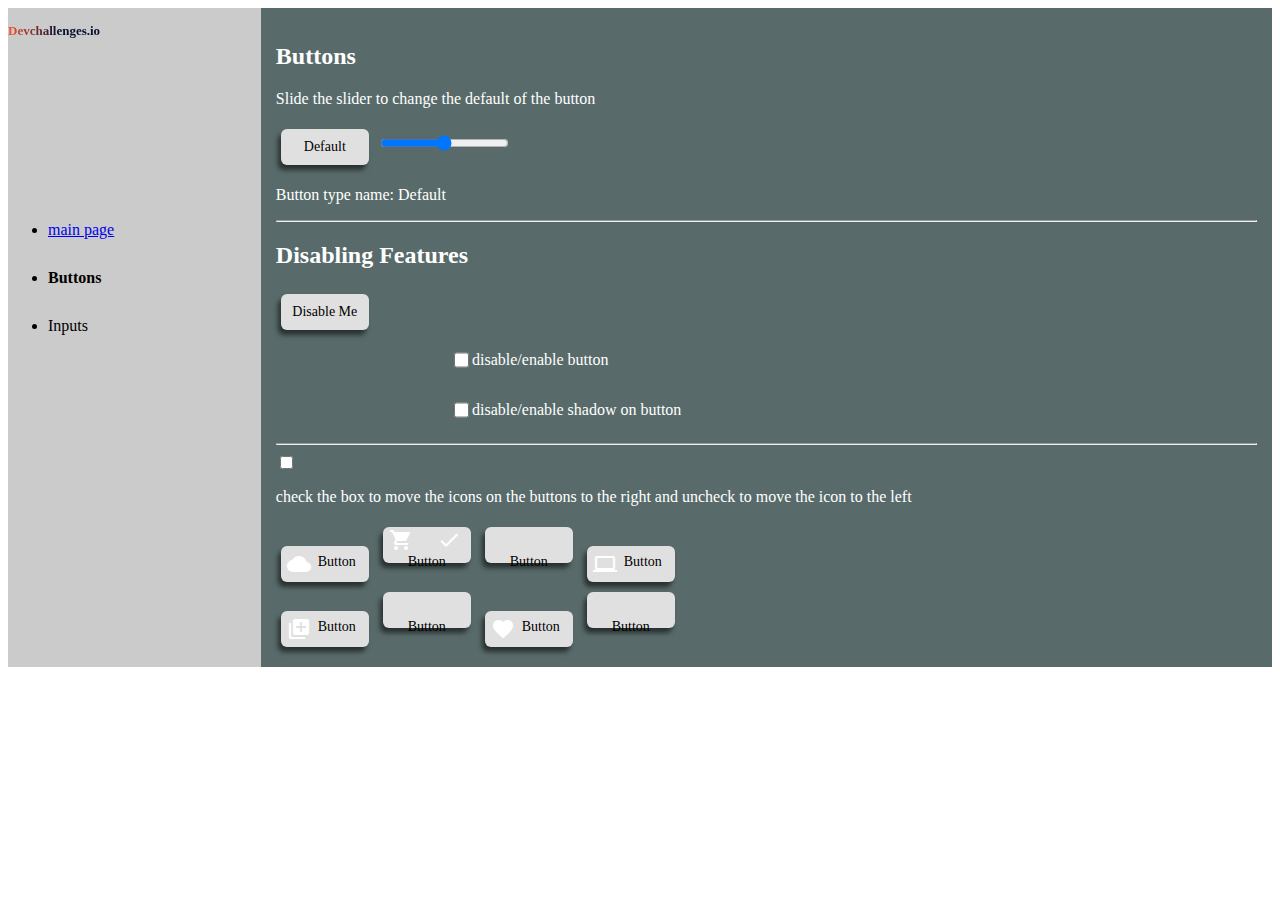
<file: Button_Challenge/index.html>
<html lang="en">
<head>
    <meta charset="UTF-8">
    <meta name="viewport" content="width=device-width, initial-scale=1.0">
    <title>Button Component</title>
</head>
<body>
   <div class="container">
        <div class="column-left">
            <h3 class="devchallenges">Devchallenges.io</h3>
            <ul>
                <li><a href="../index.html">main page</a></li>
                <li><b>Buttons</b></li>
                <li>Inputs</li>
            </ul>
        </div>

        <div class="column-body">
            <h2>Buttons</h2>
            <p>Slide the slider to change the default of the button</p>
            <div>
                <Button id="button1" class="">Default</Button>
                <input type="range" name="button" id="slider1" min="1" max="3" value="2">
                <p id="buttonNameDisplay">Button type name: </p>
            </div>
           
            <hr>
            <div>
                <h2>Disabling Features</h2>
                <button class="" id="buttonDisable">Disable Me</Button>
                <div class="containCheckBoxChoices">
                    <input class="checkboxInLine" type="checkbox" name="disableShadow" id="disableButton">
                    <p class="checkboxDescription">disable/enable button</p>
                    <input class="checkboxInLineRow2" type="checkbox" name="disableShadow" id="disableShadow">
                    <p class="checkboxDescriptionRow2">disable/enable shadow on button</p>
                </div>
            </div>            
           
            <hr>
           
            <div>
                <input type="checkbox" name="checkForRight" id="iconSideCheck"> <p>check the box to move the icons on the buttons to the right and uncheck to move the icon to the left</p>
            </div>
            <div>
                <button class="iconLeft" id="buttonIcons"><i class="material-icons">cloud</i>Button</Button>
                <button class="iconLeft" id="buttonIcons"><i class="material-icons"> shopping_cart_checkout</i>Button</Button>
                <button class="iconLeft" id="buttonIcons"><i class="material-icons">token</i>Button</Button>
                <button class="iconLeft" id="buttonIcons"><i class="material-icons">computer</i>Button</Button>
            </div>
            <div>
                <button class="iconLeft" id="buttonIcons"><i class="material-icons">library_add</i>Button</Button>
                <button class="iconLeft" id="buttonIcons"><i class="material-icons">key</i>Button</Button>
                <button class="iconLeft" id="buttonIcons"><i class="material-icons">favorite</i>Button</Button>
                <button class="iconLeft" id="buttonIcons"><i class="material-icons">terminal</i>Button</Button>
            </div>
            
        </div>
    </div>
    <link rel="stylesheet" href="style.css">
    <link rel="stylesheet" href="https://fonts.googleapis.com/icon?family=Material+Icons">
    <script src="index.js"></script>

</html>
</file>
<file: Button_Challenge/style.css>
button {
    font-family: Noto Sans JP;
    font-size: 14px;
    font-weight: 500;
    line-height: 20px;
    letter-spacing: 0em;
    text-align: center;
    width: 88px;
    height: 36px;
    border-radius: 6px;
    border: none;
    margin: 5px;
    background: #E0E0E0;
    box-shadow: -3px 5px 5px 0px #0000008d;
    &:hover, &:focus {
        background: #AEAEAE;
    }
}
button.outline {
    color: #bbc1e2;
    border: 1px solid #3D5AFE;
    background: transparent;
    &:hover, &:focus {
        background:#2962FF1A;
    }
}
button.text {
    font-family: Noto Sans JP;
    font-size: 14px;
    font-weight: 500;
    line-height: 20px;
    letter-spacing: 0em;
    text-align: center;
    color: #bbc1e2;
    background: transparent;
    box-shadow: -3px 5px 5px 0px #0000008d;
    &:hover, &:focus {
        background: #2962FF1A;
    }
}
button.disableShadow {
    box-shadow: 0px 0px 0px 0px #33333300;
    border: none;
    background: #E0E0E0;
    &:hover, &:focus {
        background: #E0E0E0;
    }
}
button.disabled {
    color: #9E9E9E;
    background-color: #E0E0E0;
    outline: none;
    border: none;
    box-shadow: 0px 0px 0px 0px #33333300;
    &:hover, &:focus {
        background: #E0E0E0;
    }
}
button.textDisabled {
    color: #9E9E9E;
    background-color: #e0e0e000;
    outline: none;
    border: none;
    box-shadow: 0px 2px 3px 0px #33333300;
    &:hover, &:focus {
        background: #e0e0e000;
    }
}
button.iconLeft {
    align-items: center;
}
button.iconLeft  > .material-icons {
    color: white;
    float: left;
}
button.iconRight  > .material-icons {
    color: white;
    float: right;
}



/**  page styling below **/
.containCheckBoxChoices{
    display: grid;
    grid-template-columns: repeat(5, 1fr);
}
.checkboxInLine{
    grid-column: 1;
    justify-self: right;
    width: 15px;
}
.checkboxDescription{
    grid-column: 2 / 4;
}
.checkboxInLineRow2{
    width: 15px;
    justify-self: right;
    grid-column: 1;
    grid-row: 2;
}
.checkboxDescriptionRow2{
    grid-column: 2 / 4;
}

.container{
    display: grid;
    grid-template-columns: 1fr 4fr;
    margin-bottom: 15px;
}

.column-left {
    background: #cbcbcb;
    grid-column: 1;
}

.column-body {
    grid-column: 2;
    padding: 15px;
    color: white;
    background: rgb(88, 107, 106);
}
.devchallenges {
    font-family: Poppins;
    font-weight: 600;
    font-size: 13px;
    line-height: 19.5px;
    background: linear-gradient(to right, #F7542E, #090F31, #090F31, #090F31, #090F31, #090F31);
    -webkit-text-fill-color: transparent;
    -webkit-background-clip: text;
    margin-bottom: 180px;
}
li{
    margin-bottom: 30px;
}
</file>
